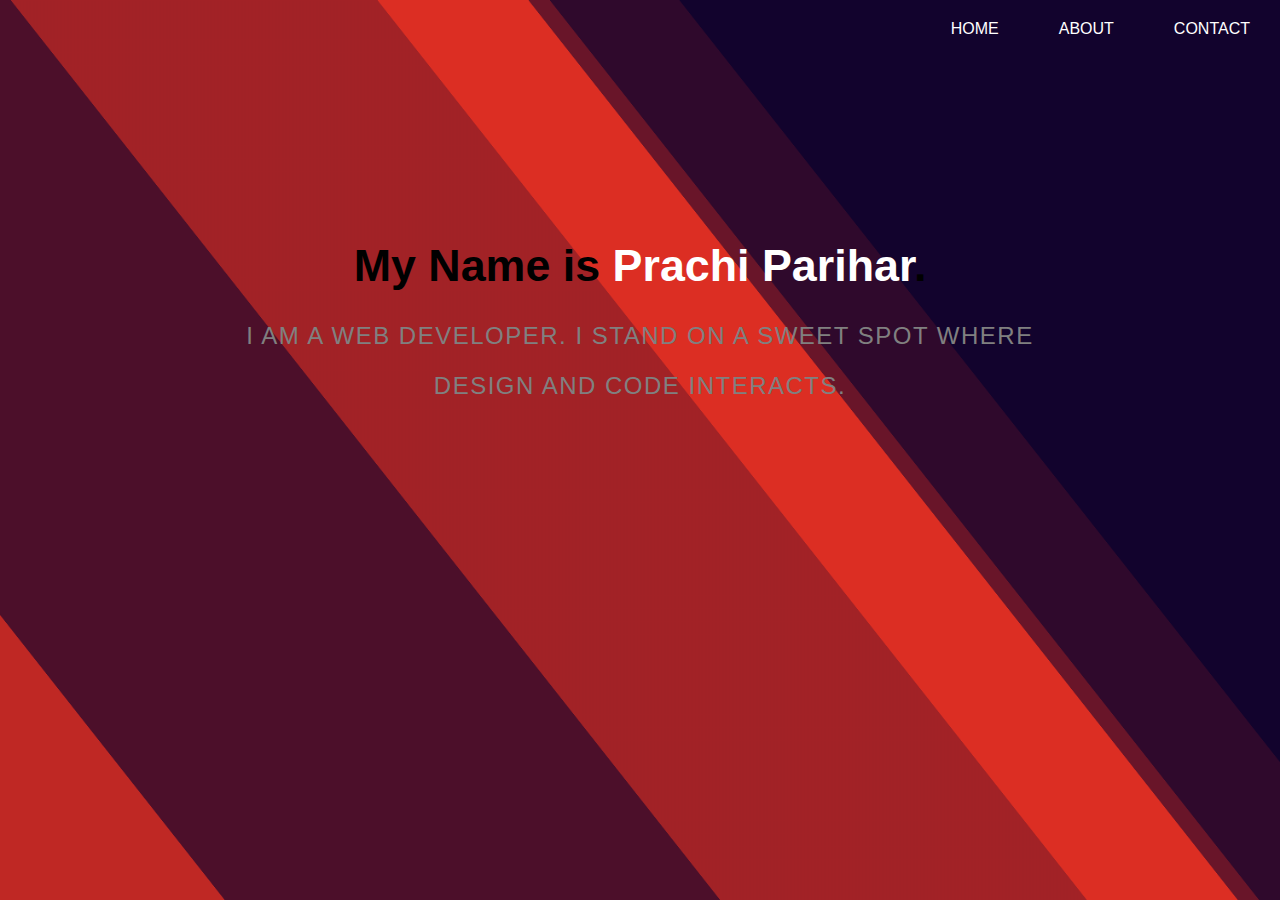
<file: index.html>
<!DOCTYPE html>
<html>
    <head>
        <link href="style.css" rel="stylesheet">
        <meta name="viewport" content="width=device-width, initial-scale=1.0">
        <title>My Portfolio</title>
    </head>
    <body>
        <div id="home">
            <nav class="nav">
                <a href="index.html">HOME</a>
                <a href="about.html">ABOUT </a>
                <a href="contact.html">CONTACT </a>
            </nav>
            <div class="main">
                <h1>My Name is <span>Prachi Parihar</span>.</h1>
                <h3>I AM A WEB DEVELOPER. I STAND ON A SWEET SPOT WHERE DESIGN AND CODE INTERACTS.</h3>
            </div>
        </div>
    </body>
</html>
</file>
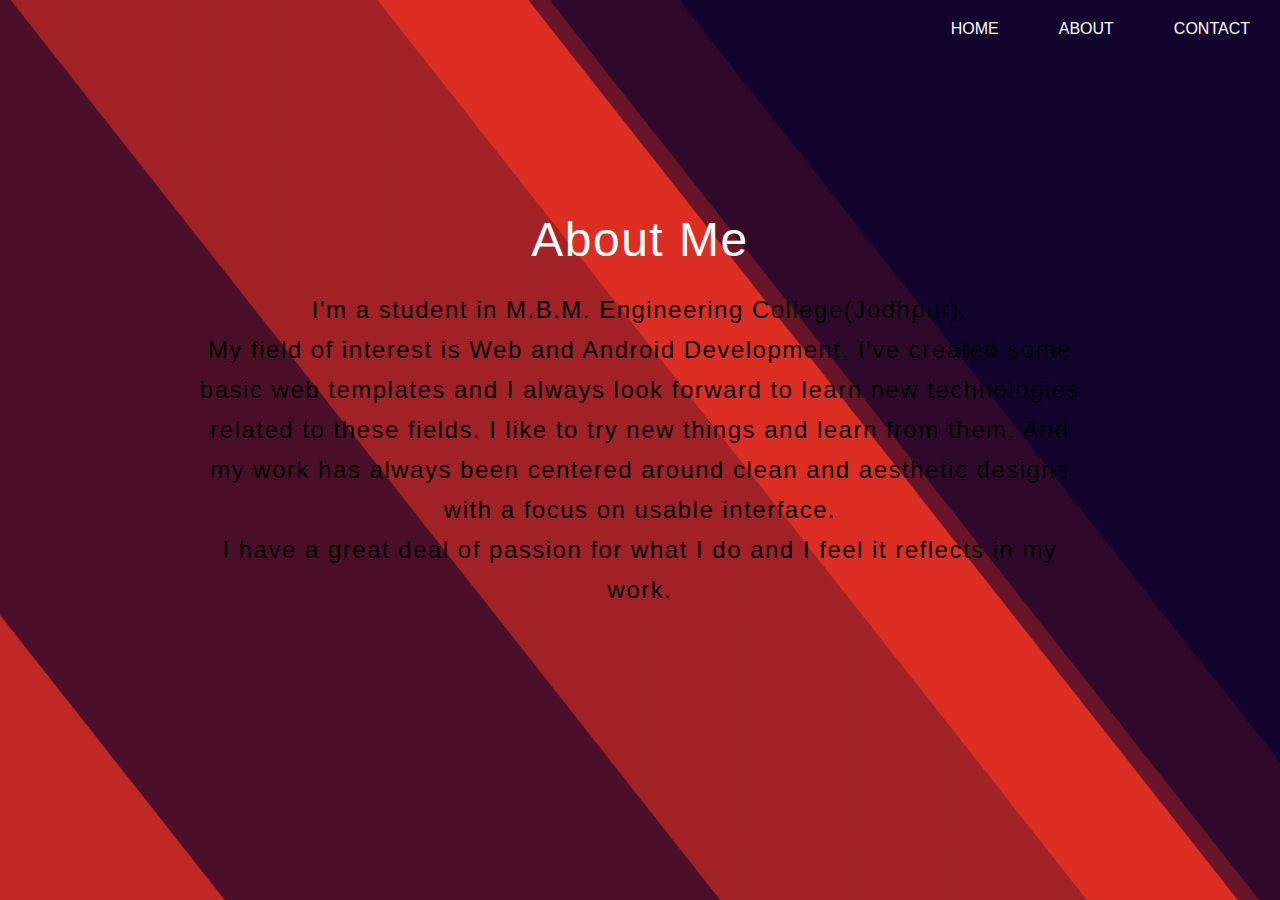
<file: about.html>
<!DOCTYPE html>
<html>
    <head>
        <link href="style.css" rel="stylesheet">
        <meta name="viewport" content="width=device-width, initial-scale=1.0">
        <title>about</title>
    </head>
    <body>
        <div id="about">
            <nav class="nav">
                <a href="index.html">HOME</a>
                <a href="about.html">ABOUT </a>
                <a href="contact.html">CONTACT </a>
            </nav>
            <div class="about">
                    <h1>About Me</h1>
                    <p>I'm a student in M.B.M. Engineering College(Jodhpur).<br>
                    My field of interest is Web and Android Development. I've created some basic web templates and I always look forward to learn new technologies related to these fields. I like to try new things and learn from them.  And my work has always been centered around clean and aesthetic designs with a focus on usable interface.<br>
                    I have a great deal of passion for what I do and I feel it reflects in my work.</p>
            </div>
        </div>
    </body>
</html>
</file>
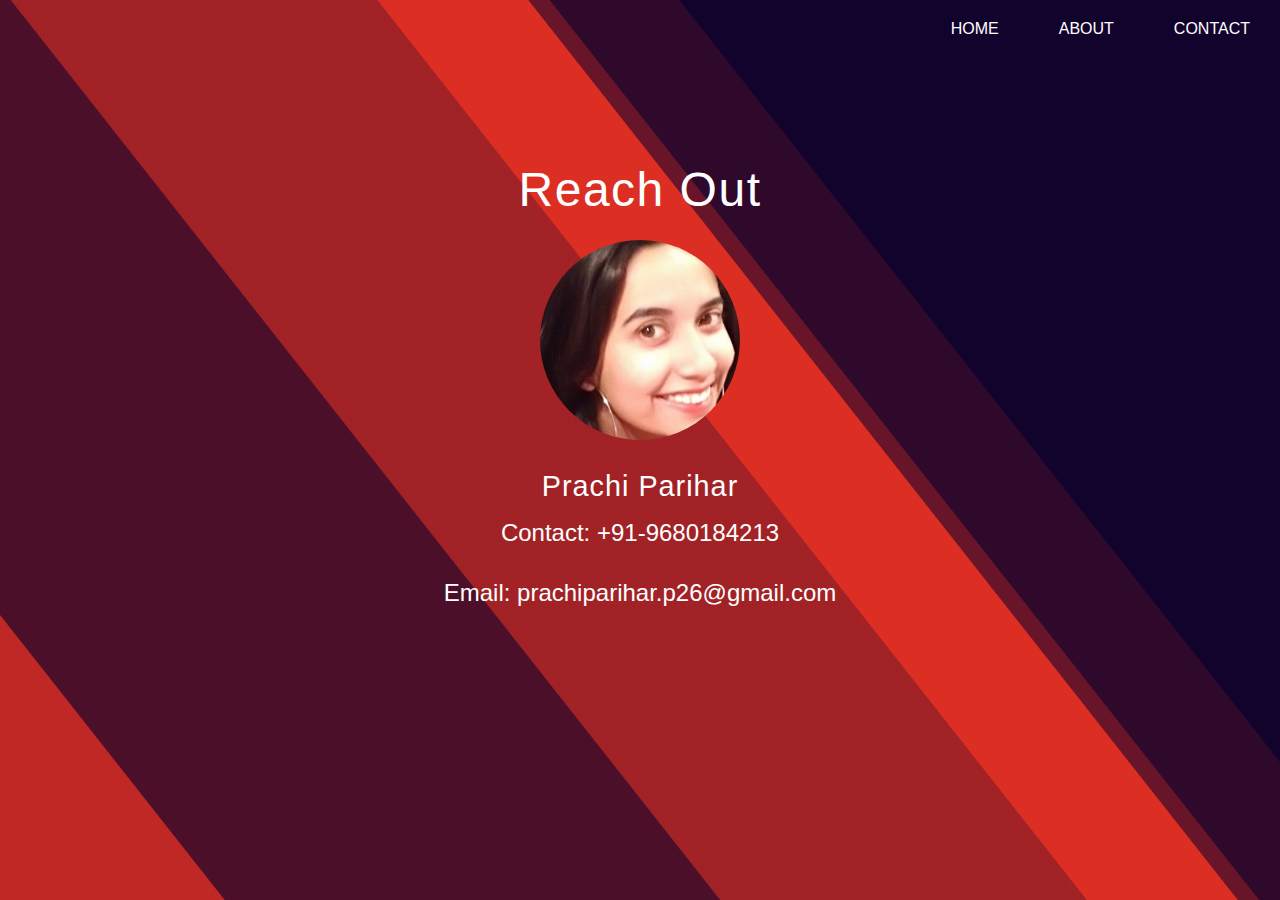
<file: contact.html>
<!DOCTYPE html>
<html>
    <head>
        <link href="style.css" rel="stylesheet">
        <meta name="viewport" content="width=device-width, initial-scale=1.0">
        <title>contact</title>
    </head>
    <body>
        <div id="contact">
            <nav class="nav">
                <a href="index.html">HOME</a>
                <a href="about.html">ABOUT </a>
                <a href="contact.html">CONTACT </a>
            </nav>
            <div class="contact">
                    <h1>Reach Out</h1>
                    <div class="image"></div>
                    <h2>Prachi Parihar</h2>
                    <p>Contact: +91-9680184213</p>
                    <p>Email: prachiparihar.p26@gmail.com</p>
            </div>
        </div>
    </body>
</html>
</file>
<file: style.css>
*{margin:0px;padding:0px;font-family:sans-serif;}
#home{height:100vh;width:100vw; background:url(images/main-background.jpg);box-sizing:border-box;overflow:hidden;display:block;background-size:100% 100%}
.nav{height:10%;display:flex;justify-content:flex-end}
.nav>a{text-decoration:none;color:white;padding:20px 30px}
.main{height:50%;width:70%;margin:auto;margin-top:50px;padding:100px;}
.main>h1{text-align:center;font-size:2.8em;color:black}
.main>h1>span{color:white}
.main>h3{text-align:center;font-size:1.5em;line-height:50px;padding-top:20px;font-weight:300;color:grey;letter-spacing:1.5px}

#about{height:100vh;width:100vw; background:url(images/main-background.jpg);box-sizing:border-box;display:block;background-size:100% 100%}
.about{height:50%;width:70%;margin:auto;margin-top:50px;padding:50px;}
.about>h1{color:white;font-size:3em;font-weight:200;letter-spacing:1.5px;line-height:100px;text-align:center}
.about>p{font-size:1.5em;text-align:center;letter-spacing:1.5px;line-height:40px}

#contact{height:100vh;width:100vw; background:url(images/main-background.jpg);box-sizing:border-box;display:block;background-size:100% 100%}
.contact{height:70%;width:50%;margin:auto;padding:50px;}
.contact>h1{color:white;font-size:3em;font-weight:200;letter-spacing:1.5px;line-height:100px;text-align:center}
.image{height:200px;width:200px;background:url(images/WhatsApp%20Image%202020-05-20%20at%201.49.32%20AM.jpeg); border-radius:50%;margin:auto;background-size:100% 100%}
.contact>h2{color:white;font-size:1.8em;font-weight:lighter;text-align:center;margin-top:30px;letter-spacing:1px}
.contact>p{color:white;line-height:60px;text-align:center;font-size:1.5em}
</file>
